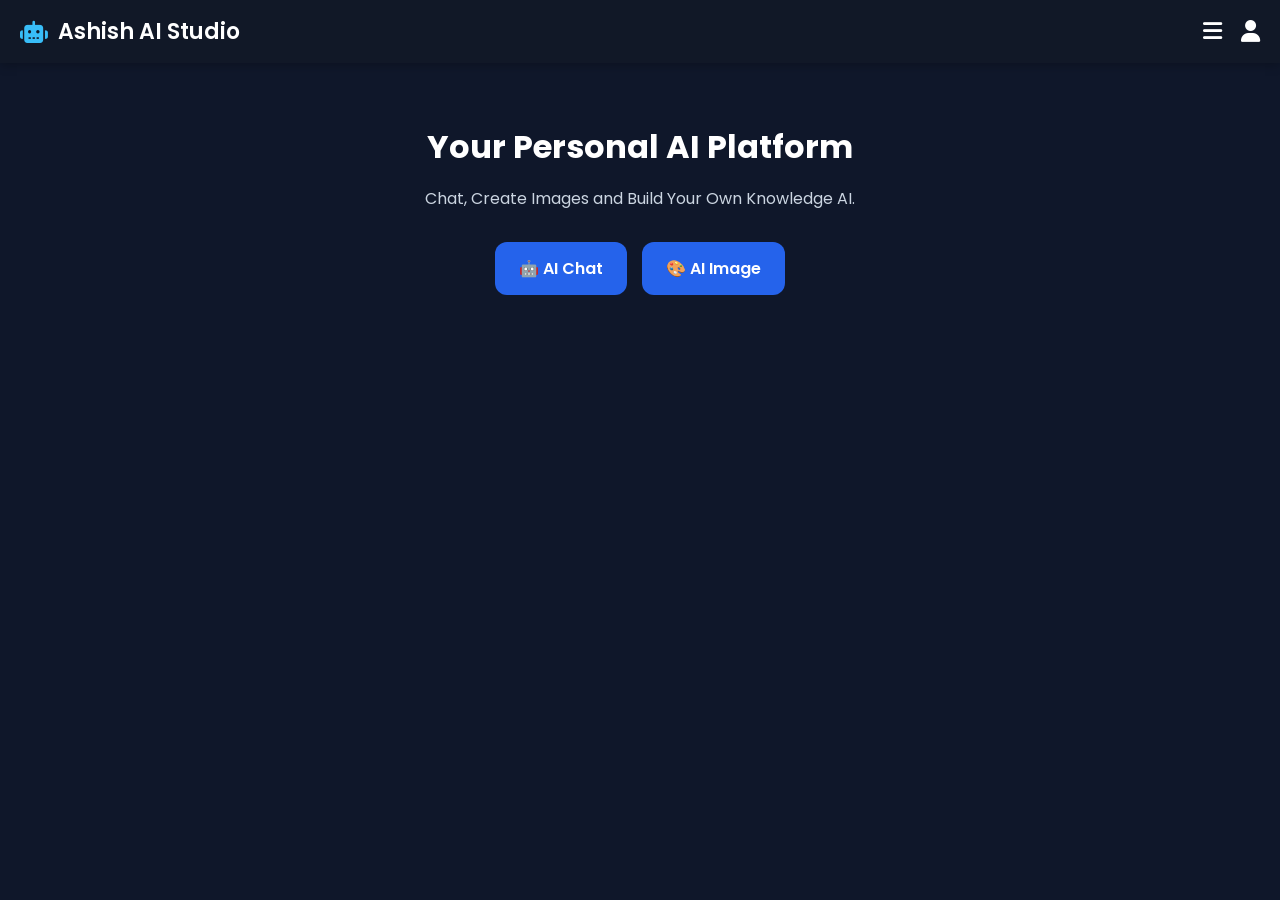
<file: index.html>
<!DOCTYPE html>
<html lang="en">
<head>
<meta charset="UTF-8">
<meta name="viewport" content="width=device-width, initial-scale=1.0">
<title>Ashish AI Studio</title>

<link rel="stylesheet" href="style.css">

<link href="https://fonts.googleapis.com/css2?family=Poppins:wght@300;400;500;600;700&display=swap" rel="stylesheet">

<link rel="stylesheet"
href="https://cdnjs.cloudflare.com/ajax/libs/font-awesome/6.6.0/css/all.min.css">

</head>

<body>

<header class="header">

<div class="logo">

<i class="fa-solid fa-robot"></i>

<span>Ashish AI Studio</span>

</div>

<div class="header-right">

<button id="menuBtn">
<i class="fa-solid fa-bars"></i>
</button>

<button id="profileBtn">
<i class="fa-solid fa-user"></i>
</button>

</div>

</header>

<nav id="sideMenu">

<a href="#">Home</a>

<a href="#">AI Chat</a>

<a href="#">AI Image</a>

<a href="#">Knowledge</a>

<a href="#">Settings</a>

<a href="#">Profile</a>

</nav>

<section class="hero">

<h1>Your Personal AI Platform</h1>

<p>
Chat, Create Images and Build Your Own Knowledge AI.
</p>

<div class="hero-buttons">

<a href="chat.html" class="btn">
🤖 AI Chat
</a>

<a href="image.html" class="btn">
🎨 AI Image
</a>

</div>

</section>
</file>
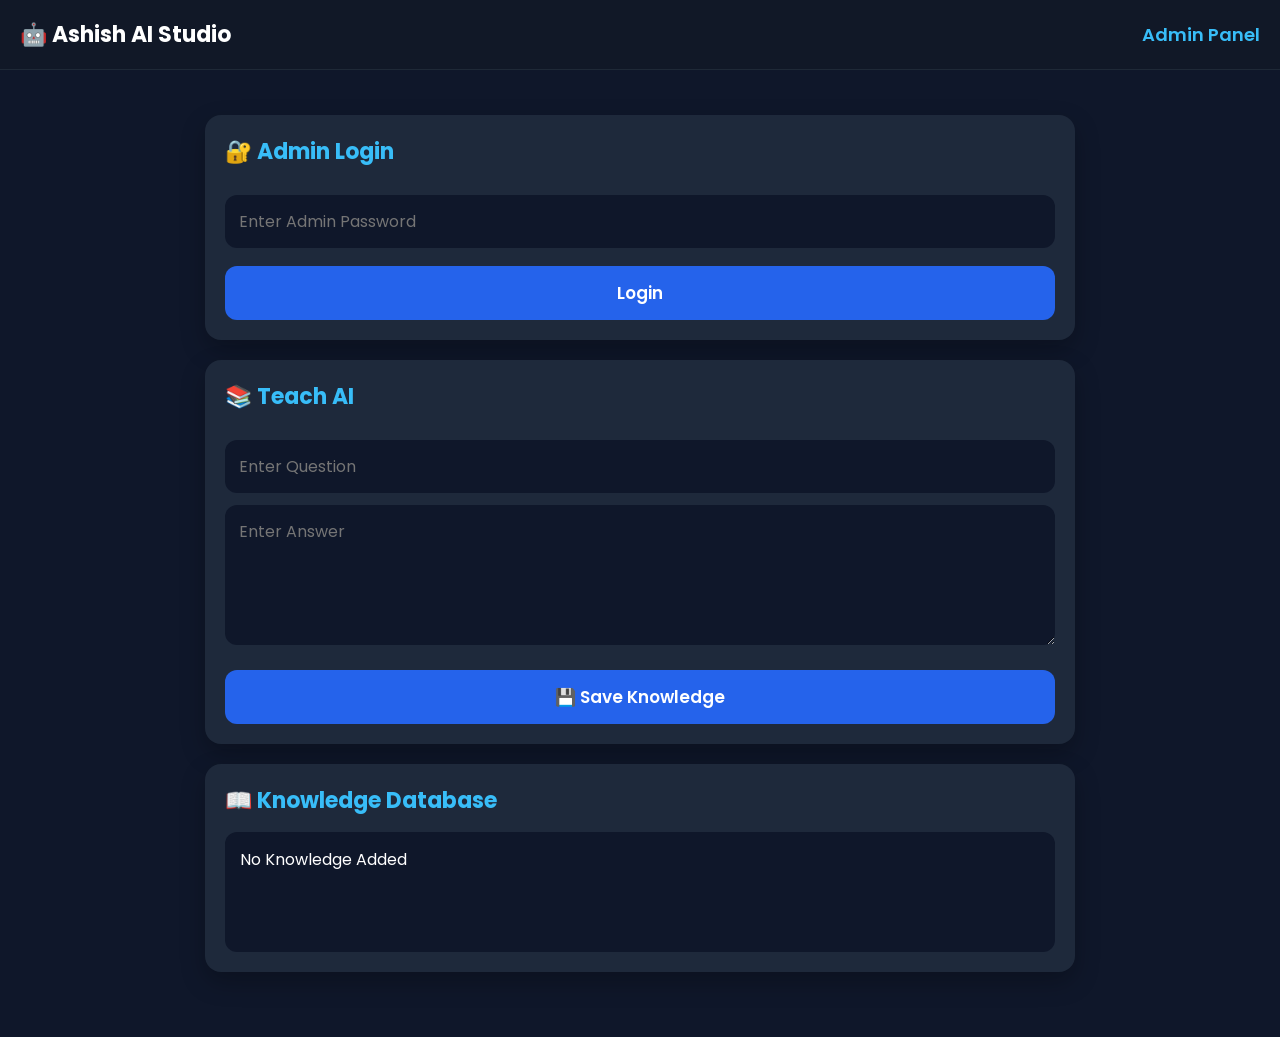
<file: admin.html>
<!DOCTYPE html>
<html lang="en">

<head>

<meta charset="UTF-8">
<meta name="viewport" content="width=device-width, initial-scale=1.0">

<title>Ashish AI Studio - Admin Panel</title>

<link rel="stylesheet" href="admin.css">

<link href="https://fonts.googleapis.com/css2?family=Poppins:wght@300;400;500;600;700&display=swap" rel="stylesheet">

<link rel="stylesheet"
href="https://cdnjs.cloudflare.com/ajax/libs/font-awesome/6.7.2/css/all.min.css">

</head>

<body>

<header class="header">

<div class="logo">

🤖 Ashish AI Studio

</div>

<div class="admin-text">

Admin Panel

</div>

</header>

<div class="container">

<div class="card">

<h2>🔐 Admin Login</h2>

<input
type="password"
id="adminPassword"
placeholder="Enter Admin Password">

<button id="loginBtn">

Login

</button>

</div>

<div class="card" id="teachPanel">

<h2>📚 Teach AI</h2>

<input
type="text"
id="question"
placeholder="Enter Question">

<textarea
id="answer"
placeholder="Enter Answer"></textarea>

<button id="saveBtn">

💾 Save Knowledge

</button>

</div>

<div class="card">

<h2>📖 Knowledge Database</h2>

<div id="knowledgeList">

No Knowledge Added

</div>

</div>

</div>

<script src="admin.js"></script>

</body>

</html>
</file>
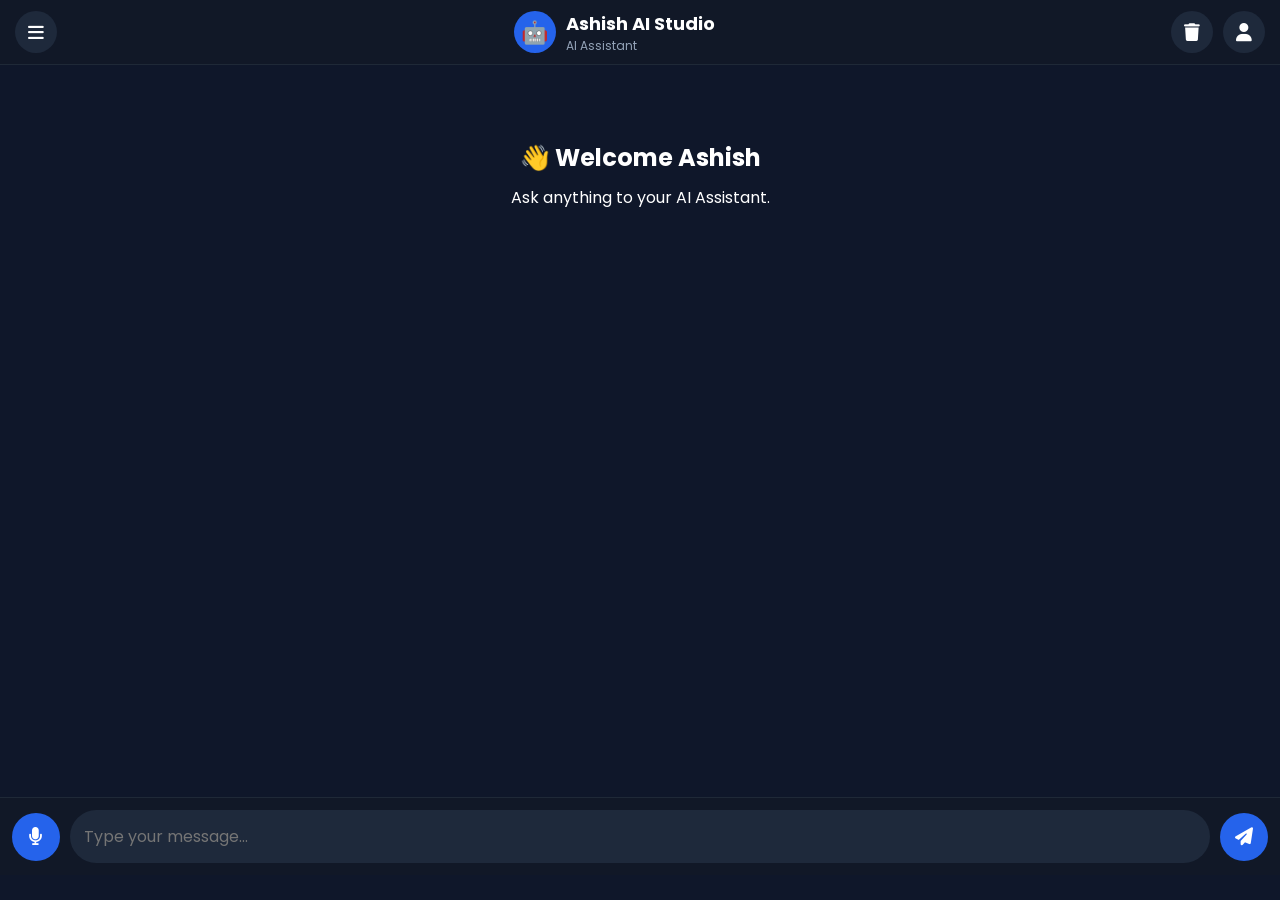
<file: chat.html>
<!DOCTYPE html>
<html lang="en">

<head>
<meta charset="UTF-8">
<meta name="viewport" content="width=device-width, initial-scale=1.0">

<title>Ashish AI Studio - AI Chat</title>

<link rel="stylesheet" href="chat.css">

<link rel="preconnect" href="https://fonts.googleapis.com">
<link href="https://fonts.googleapis.com/css2?family=Poppins:wght@300;400;500;600;700&display=swap" rel="stylesheet">

<link rel="stylesheet"
href="https://cdnjs.cloudflare.com/ajax/libs/font-awesome/6.7.2/css/all.min.css">

</head>

<body>

<header class="header">

<button id="menuBtn" class="icon-btn">
<i class="fa-solid fa-bars"></i>
</button>

<div class="logo">

<div class="logo-icon">🤖</div>

<div class="logo-text">
<h2>Ashish AI Studio</h2>
<p>AI Assistant</p>
</div>

</div>

<div class="header-right">

<button id="clearChatBtn" class="icon-btn">
<i class="fa-solid fa-trash"></i>
</button>

<button id="profileBtn" class="icon-btn">
<i class="fa-solid fa-user"></i>
</button>

</div>

</header>

<main id="chatBox" class="chat-box">

<div class="welcome">

<h2>👋 Welcome Ashish</h2>

<p>Ask anything to your AI Assistant.</p>

</div>

</main>

<form id="chatForm" class="chat-input">

<button type="button" id="voiceBtn" class="circle-btn">

<i class="fa-solid fa-microphone"></i>

</button>

<input
id="userInput"
type="text"
placeholder="Type your message..."
autocomplete="off"
required>

<button type="submit" id="sendBtn" class="circle-btn">

<i class="fa-solid fa-paper-plane"></i>

</button>

</form>

<script src="chat.js"></script>

</body>

</html>
</file>
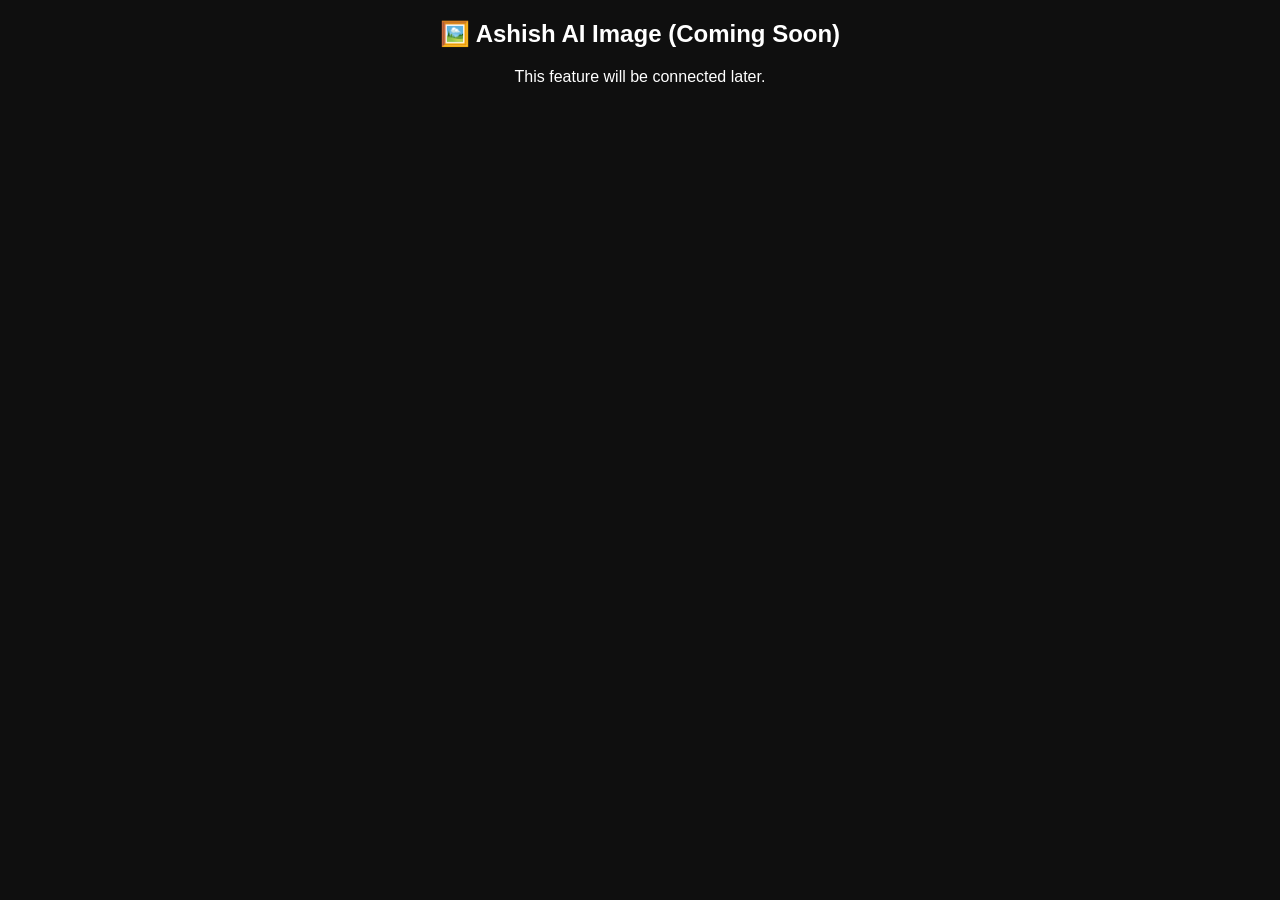
<file: image.html>
<!DOCTYPE html>
<html>
<head>
<meta charset="UTF-8">
<title>Ashish AI Image</title>
<link rel="stylesheet" href="image.css">
</head>

<body>

<h2>🖼️ Ashish AI Image (Coming Soon)</h2>

<p>This feature will be connected later.</p>

<script src="image.js"></script>
</body>
</html>
</file>
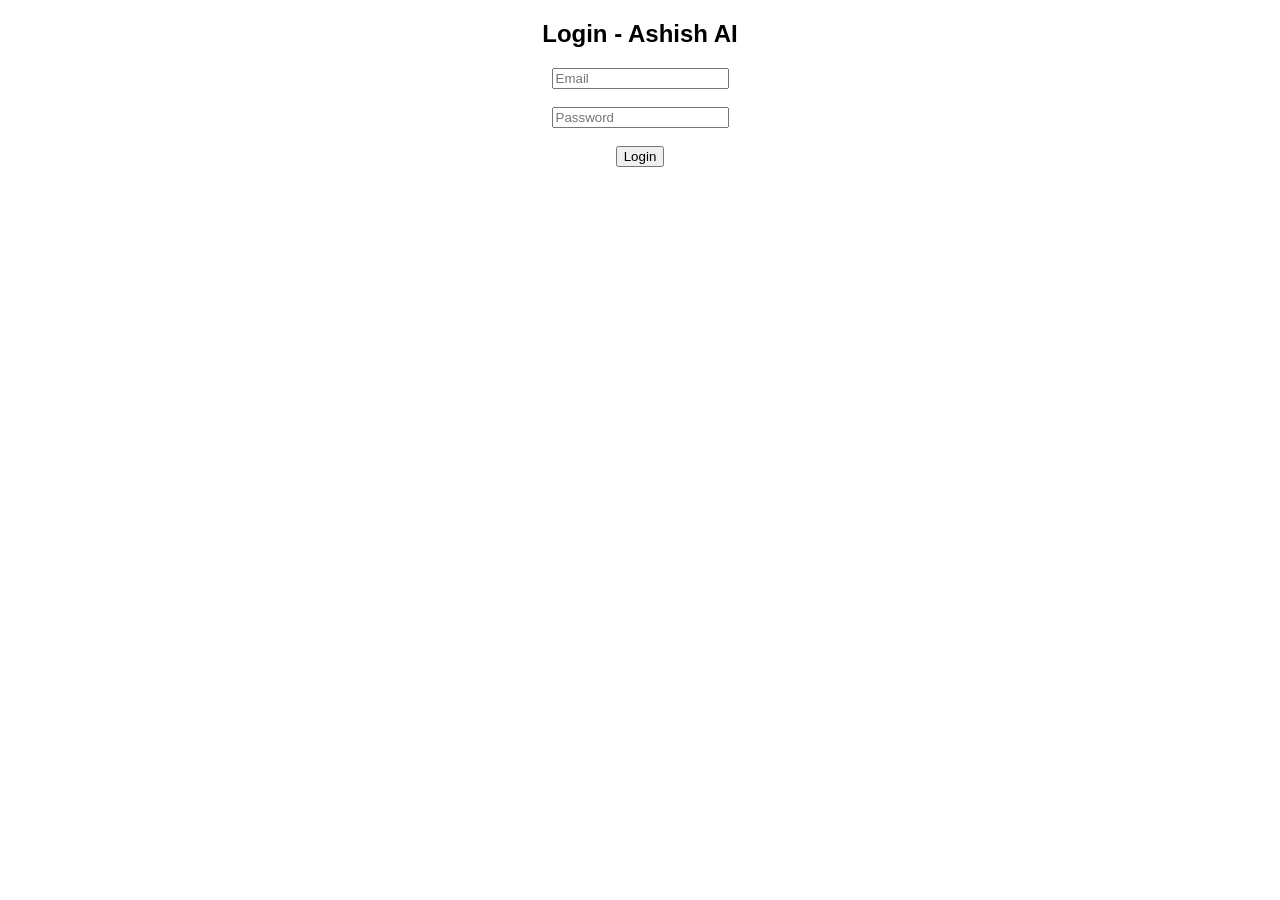
<file: login.html>
<!DOCTYPE html>
<html>
<body style="font-family:Arial;text-align:center;">

<h2>Login - Ashish AI</h2>

<input placeholder="Email"><br><br>
<input placeholder="Password" type="password"><br><br>

<button>Login</button>

</body>
</html>
</file>
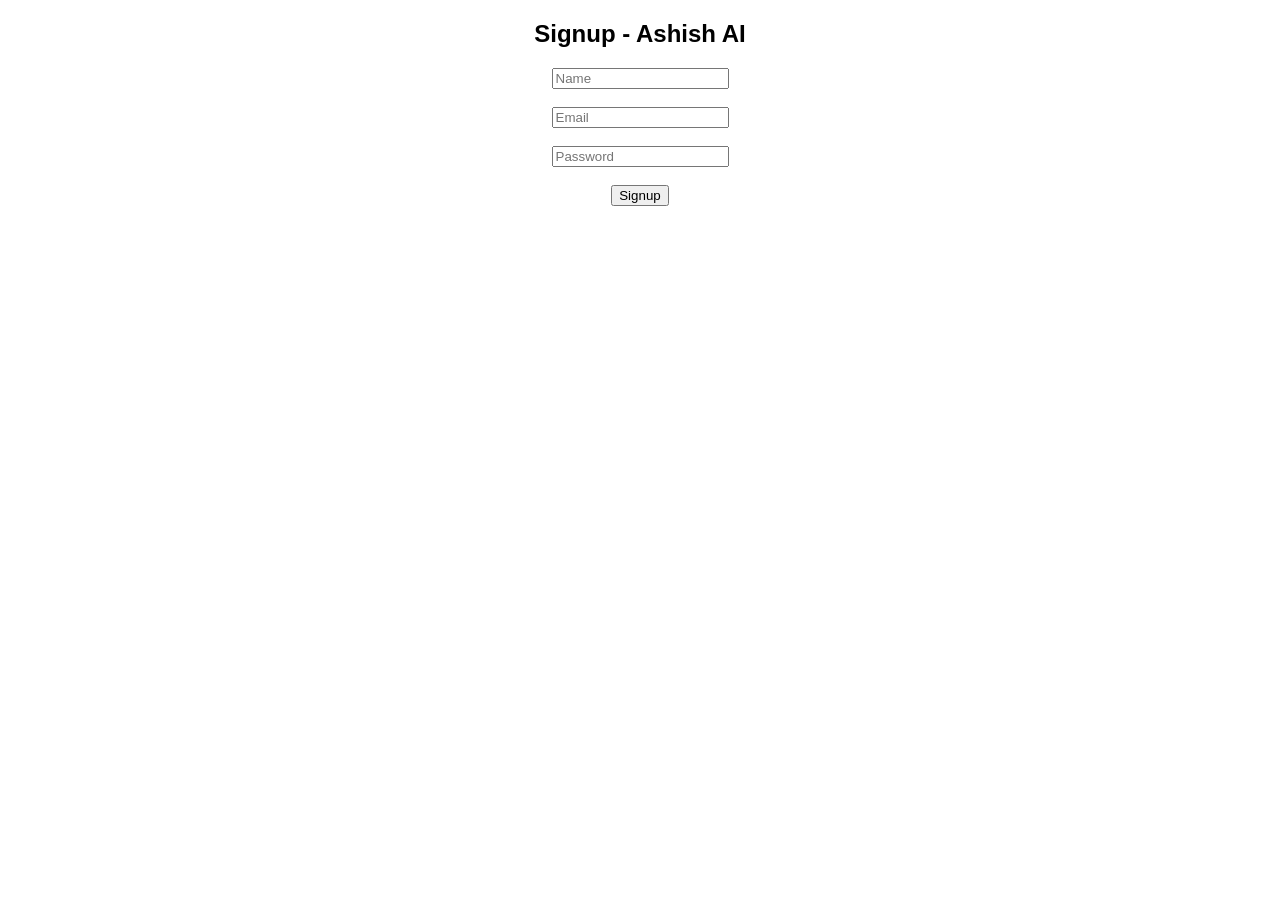
<file: signup.html>
<!DOCTYPE html>
<html>
<body style="font-family:Arial;text-align:center;">

<h2>Signup - Ashish AI</h2>

<input placeholder="Name"><br><br>
<input placeholder="Email"><br><br>
<input placeholder="Password" type="password"><br><br>

<button>Signup</button>

</body>
</html>
</file>
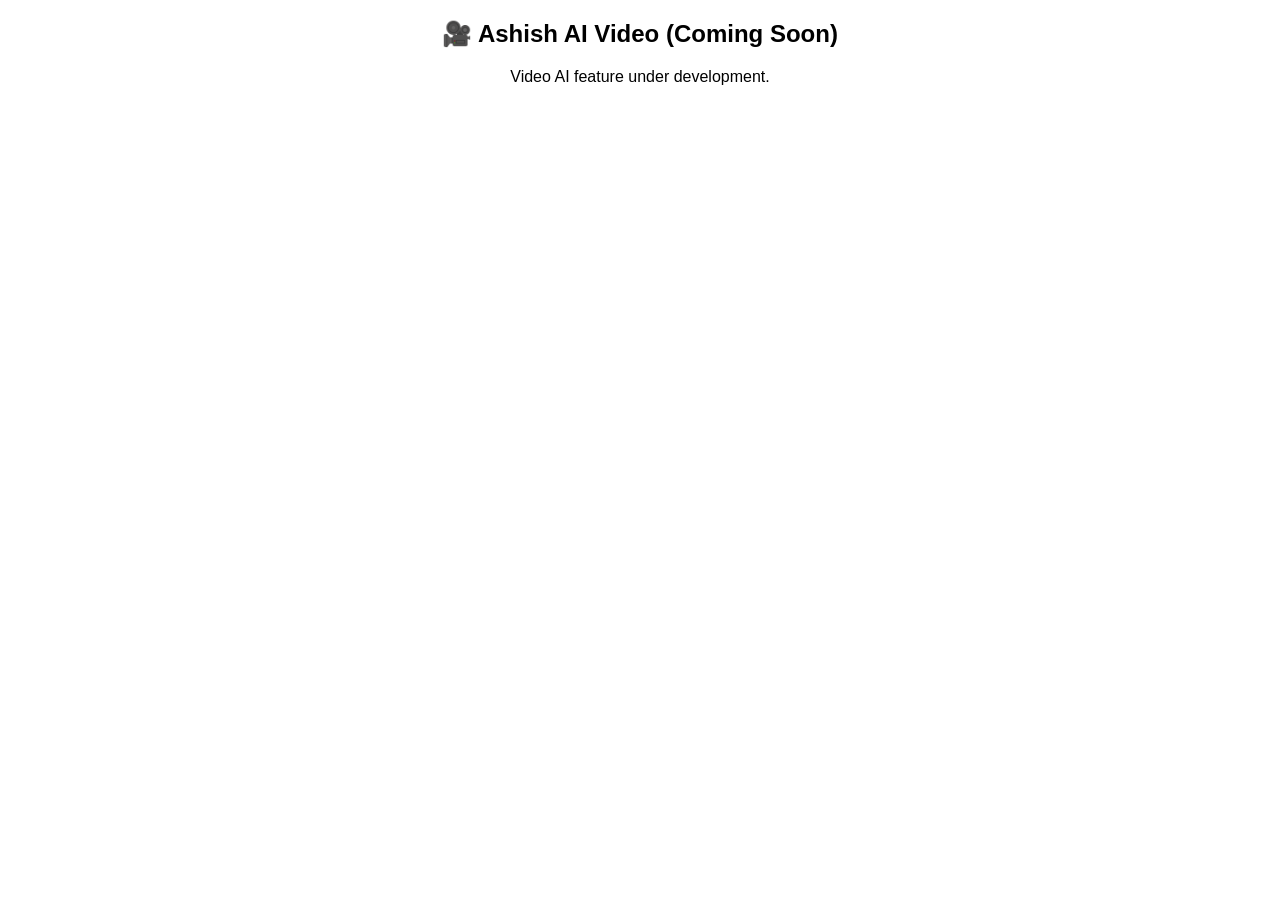
<file: video.html>
<!DOCTYPE html>
<html>
<head>
<meta charset="UTF-8">
<title>Ashish AI Video</title>
</head>

<body style="font-family:Arial;text-align:center;">

<h2>🎥 Ashish AI Video (Coming Soon)</h2>

<p>Video AI feature under development.</p>

</body>
</html>
</file>
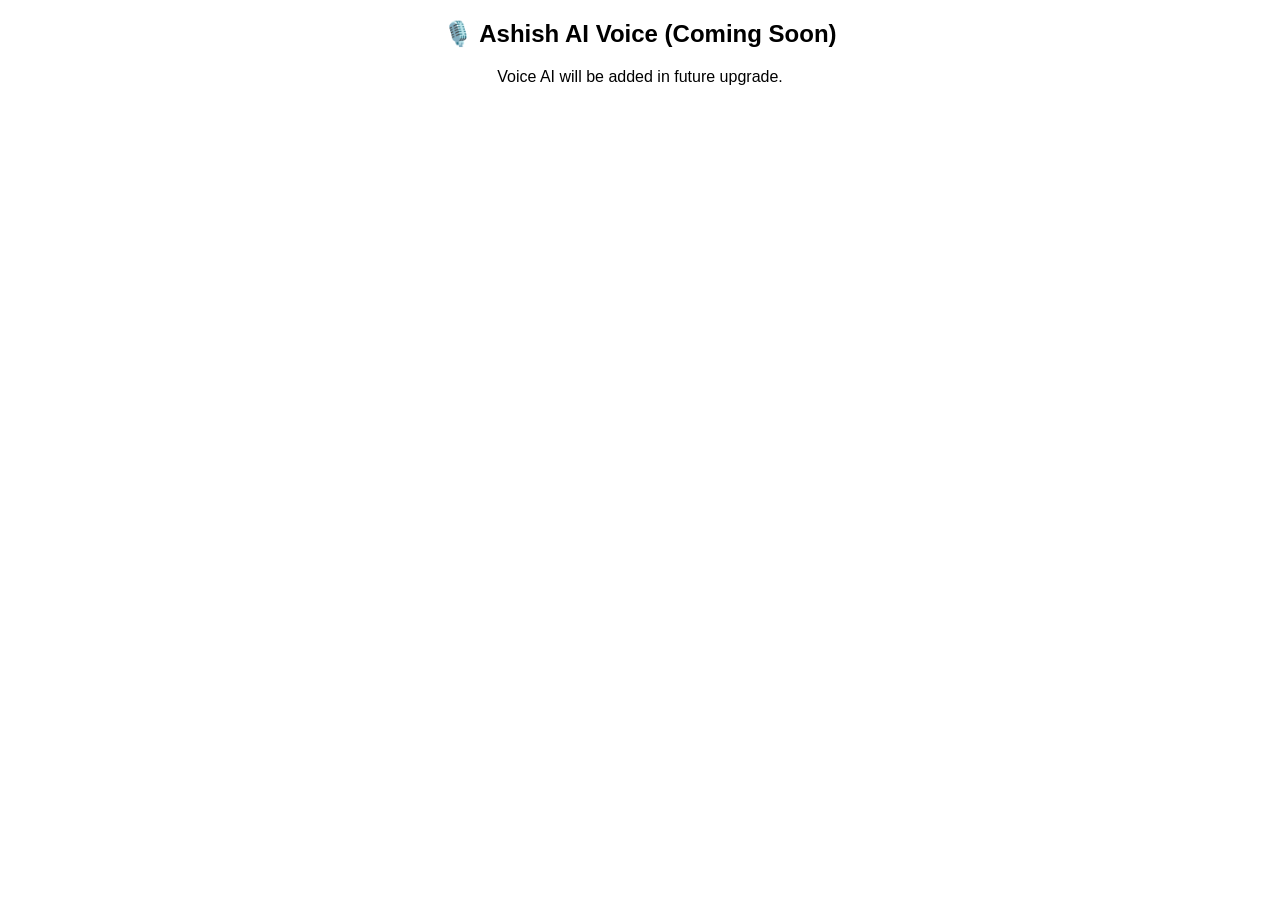
<file: voice.html>
<!DOCTYPE html>
<html>
<head>
<meta charset="UTF-8">
<title>Ashish AI Voice</title>
</head>

<body style="font-family:Arial;text-align:center;">

<h2>🎙️ Ashish AI Voice (Coming Soon)</h2>

<p>Voice AI will be added in future upgrade.</p>

</body>
</html>
</file>
<file: style.css>
*{
    margin:0;
    padding:0;
    box-sizing:border-box;
    font-family:'Poppins',sans-serif;
}

body{
    background:#0f172a;
    color:#fff;
}

.header{
    display:flex;
    justify-content:space-between;
    align-items:center;
    padding:15px 20px;
    background:#111827;
    position:sticky;
    top:0;
    z-index:1000;
}

.logo{
    display:flex;
    align-items:center;
    gap:10px;
    font-size:22px;
    font-weight:600;
}

.logo i{
    color:#38bdf8;
}

.header-right button{
    background:none;
    border:none;
    color:#fff;
    font-size:22px;
    margin-left:15px;
    cursor:pointer;
}

#sideMenu{
    position:fixed;
    top:0;
    left:-260px;
    width:250px;
    height:100%;
    background:#1e293b;
    padding-top:70px;
    transition:.3s;
}

#sideMenu a{
    display:block;
    color:#fff;
    text-decoration:none;
    padding:15px 20px;
    border-bottom:1px solid rgba(255,255,255,.08);
}

#sideMenu a:hover{
    background:#334155;
}

.hero{
    text-align:center;
    padding:60px 20px;
}

.hero h1{
    font-size:32px;
    margin-bottom:15px;
}

.hero p{
    color:#cbd5e1;
    margin-bottom:30px;
    line-height:1.6;
}

.hero-buttons{
    display:flex;
    justify-content:center;
    gap:15px;
    flex-wrap:wrap;
}

.btn{
    background:#2563eb;
    color:#fff;
    text-decoration:none;
    padding:14px 24px;
    border-radius:12px;
    font-weight:600;
    transition:.3s;
}

.btn:hover{
    background:#1d4ed8;
}

@media(max-width:768px){

.hero h1{
    font-size:26px;
}

.logo span{
    font-size:18px;
}

.btn{
    width:100%;
    max-width:280px;
}

  }

.logo{
display:flex;
align-items:center;
gap:10px;
}

.logo-icon{
width:45px;
height:45px;
background:#2563eb;
border-radius:50%;
display:flex;
justify-content:center;
align-items:center;
font-size:22px;
}

.logo-text h3{
font-size:18px;
font-weight:600;
margin:0;
}

.logo-text p{
font-size:12px;
color:#94a3b8;
margin-top:2px;
}

.header{
box-shadow:0 2px 10px rgba(0,0,0,.25);
}
</file>
<file: admin.css>
*{
margin:0;
padding:0;
box-sizing:border-box;
font-family:'Poppins',sans-serif;
}

body{
background:#0f172a;
color:#ffffff;
min-height:100vh;
}

.header{
height:70px;
background:#111827;
display:flex;
align-items:center;
justify-content:space-between;
padding:0 20px;
border-bottom:1px solid #1f2937;
position:sticky;
top:0;
z-index:100;
}

.logo{
font-size:22px;
font-weight:700;
display:flex;
align-items:center;
gap:10px;
}

.admin-text{
font-size:18px;
color:#38bdf8;
font-weight:600;
}

.container{
max-width:900px;
margin:30px auto;
padding:15px;
}

.card{
background:#1e293b;
border-radius:16px;
padding:20px;
margin-bottom:20px;
box-shadow:0 10px 25px rgba(0,0,0,.25);
}

.card h2{
margin-bottom:15px;
font-size:22px;
color:#38bdf8;
}

input,
textarea{
width:100%;
padding:14px;
margin-top:12px;
border:none;
outline:none;
border-radius:12px;
background:#0f172a;
color:#ffffff;
font-size:16px;
}

textarea{
min-height:140px;
resize:vertical;
}

button{
width:100%;
padding:14px;
margin-top:18px;
border:none;
border-radius:12px;
background:#2563eb;
color:#ffffff;
font-size:17px;
font-weight:600;
cursor:pointer;
transition:.3s;
}

button:hover{
background:#1d4ed8;
}

#knowledgeList{
margin-top:15px;
background:#0f172a;
padding:15px;
border-radius:12px;
min-height:120px;
overflow:auto;
}

.knowledge-item{
background:#111827;
padding:12px;
border-radius:10px;
margin-bottom:10px;
}

.knowledge-item h3{
font-size:17px;
margin-bottom:6px;
color:#38bdf8;
}

.knowledge-item p{
font-size:15px;
line-height:1.6;
}

@media(max-width:768px){

.header{
padding:0 12px;
}

.logo{
font-size:18px;
}

.admin-text{
font-size:15px;
}

.container{
padding:10px;
}

.card{
padding:16px;
}

.card h2{
font-size:18px;
}

input,
textarea,
button{
font-size:15px;
}

  }
</file>
<file: chat.css>
*{
margin:0;
padding:0;
box-sizing:border-box;
font-family:'Poppins',sans-serif;
}

body{
background:#0f172a;
color:#fff;
height:100vh;
display:flex;
flex-direction:column;
overflow:hidden;
}

.header{
height:65px;
background:#111827;
display:flex;
align-items:center;
justify-content:space-between;
padding:0 15px;
border-bottom:1px solid #1f2937;
position:fixed;
top:0;
left:0;
right:0;
z-index:100;
}

.logo{
display:flex;
align-items:center;
gap:10px;
}

.logo-icon{
width:42px;
height:42px;
border-radius:50%;
background:#2563eb;
display:flex;
align-items:center;
justify-content:center;
font-size:22px;
}

.logo-text h2{
font-size:18px;
}

.logo-text p{
font-size:12px;
color:#94a3b8;
}

.header-right{
display:flex;
gap:10px;
}

.icon-btn{
width:42px;
height:42px;
border:none;
border-radius:50%;
background:#1e293b;
color:#fff;
font-size:18px;
cursor:pointer;
}

.chat-box{
flex:1;
margin-top:65px;
margin-bottom:90px;
overflow-y:auto;
padding:15px;
}

.welcome{
text-align:center;
margin-top:60px;
}

.welcome h2{
margin-bottom:10px;
}

.ai-row,
.user-row{
display:flex;
margin:15px 0;
gap:10px;
}

.user-row{
justify-content:flex-end;
}

.avatar{
width:38px;
height:38px;
border-radius:50%;
background:#2563eb;
display:flex;
align-items:center;
justify-content:center;
font-size:18px;
}

.message{
max-width:75%;
padding:14px;
border-radius:15px;
line-height:1.6;
word-break:break-word;
}

.ai-row .message{
background:#1e293b;
}

.user-row .message{
background:#2563eb;
}

.chat-input{
position:fixed;
left:0;
right:0;
bottom:25px;
display:flex;
align-items:center;
gap:10px;
padding:12px;
background:#111827;
border-top:1px solid #1f2937;
}

.chat-input input{
flex:1;
padding:14px;
border:none;
outline:none;
border-radius:30px;
background:#1e293b;
color:#fff;
font-size:16px;
}

.circle-btn{
width:48px;
height:48px;
border:none;
border-radius:50%;
background:#2563eb;
color:#fff;
font-size:18px;
cursor:pointer;
}

@media(max-width:768px){

.message{
max-width:85%;
}

.logo-text h2{
font-size:16px;
}

.logo-text p{
font-size:11px;
}

}
</file>
<file: image.css>
body{
  font-family:Arial;
  text-align:center;
  background:#0f0f0f;
  color:white;
}
</file>
